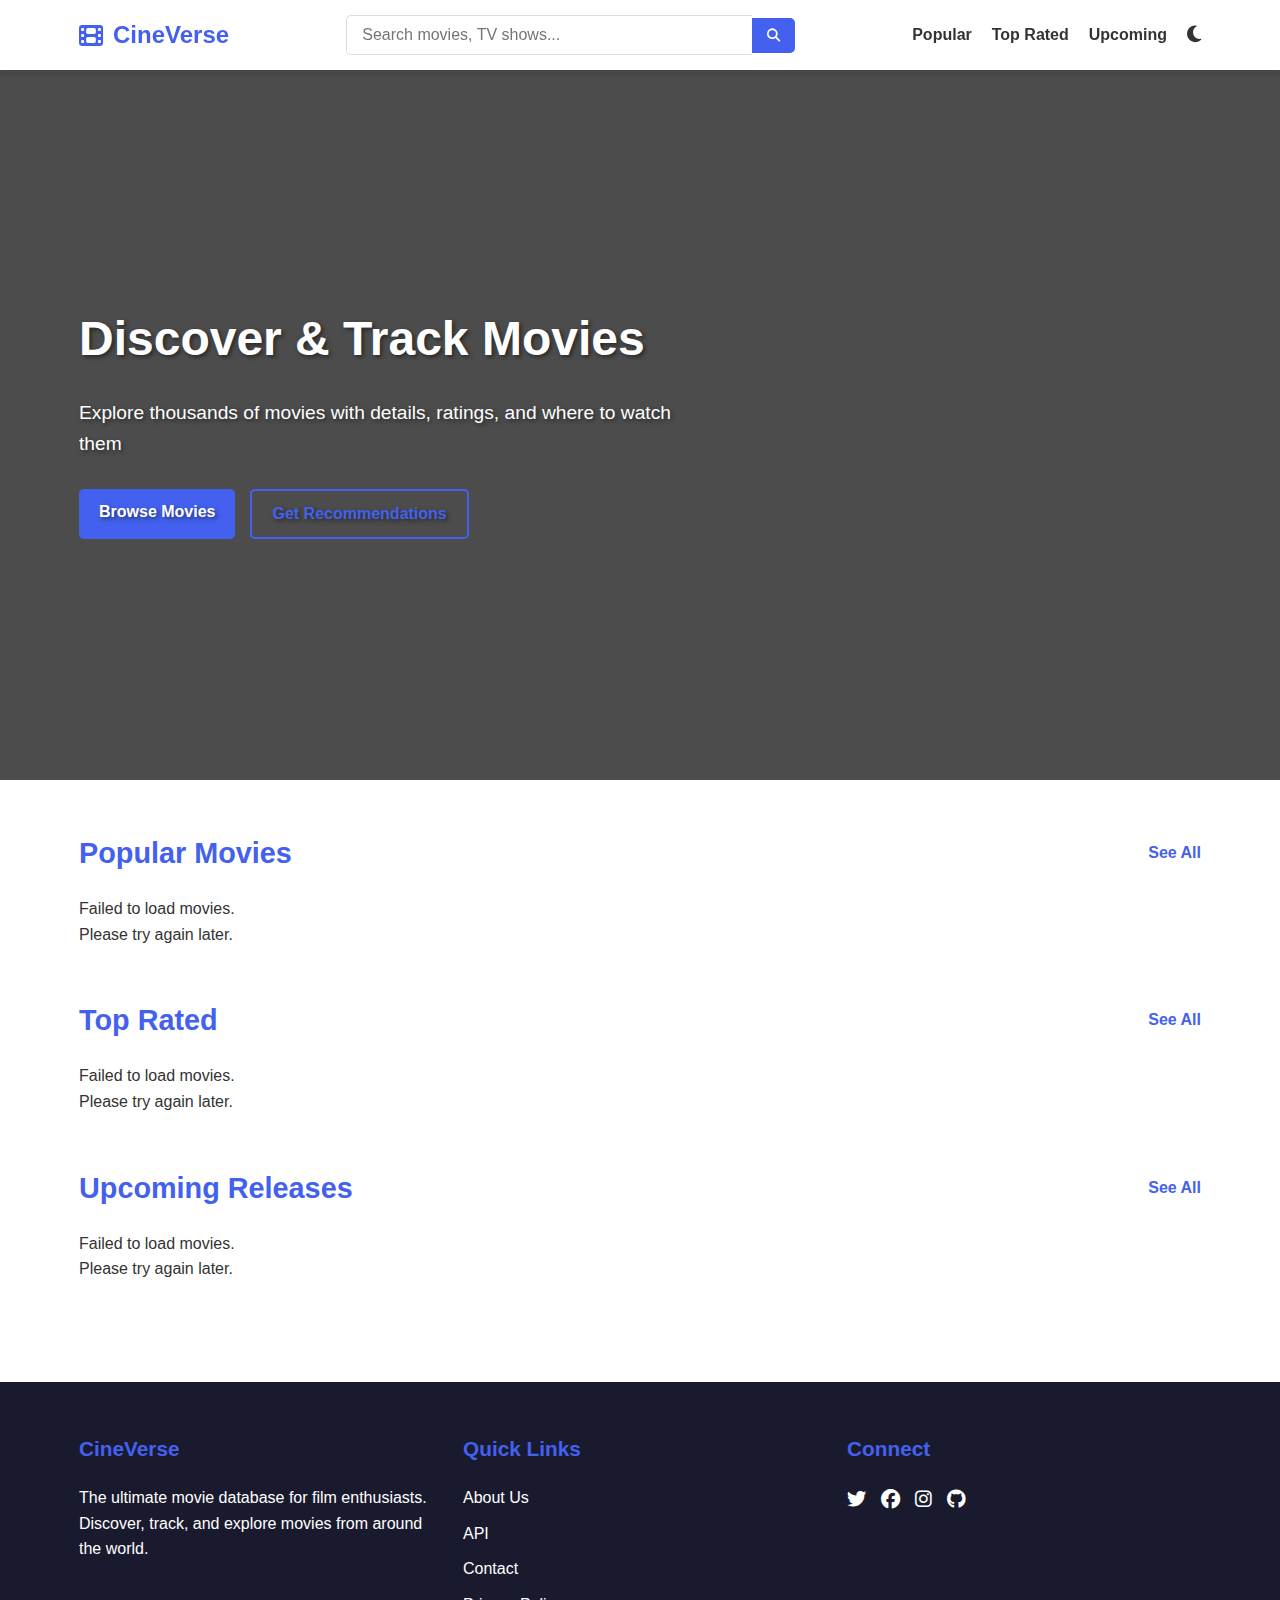
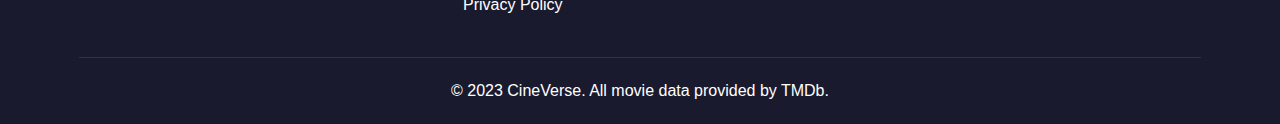
<file: index.html>
<!DOCTYPE html>
<html lang="en">
<head>
    <meta charset="UTF-8">
    <meta name="viewport" content="width=device-width, initial-scale=1.0">
    <title>CineVerse | Ultimate Movie Database</title>
    <link rel="stylesheet" href="https://cdnjs.cloudflare.com/ajax/libs/font-awesome/6.4.0/css/all.min.css">
    <link rel="stylesheet" href="day12qs1.css">
    <link rel="icon" href="assets/images/popcorn-icon.png">
</head>
<body>
    <!-- Header/Navbar -->
    <header class="header">
        <div class="container">
            <nav class="navbar">
                <a href="index.html" class="logo">
                    <i class="fas fa-film"></i>
                    <span>CineVerse</span>
                </a>
                
                <div class="search-box">
                    <input type="text" id="search-input" placeholder="Search movies, TV shows...">
                    <button id="search-btn"><i class="fas fa-search"></i></button>
                </div>
                
                <div class="menu">
                    <a href="#popular" class="menu-link">Popular</a>
                    <a href="#top-rated" class="menu-link">Top Rated</a>
                    <a href="#upcoming" class="menu-link">Upcoming</a>
                    <a href="#" class="menu-link" id="theme-toggle"><i class="fas fa-moon"></i></a>
                </div>
            </nav>
        </div>
    </header>

    <!-- Hero Section -->
    <section class="hero">
        <div class="container">
            <div class="hero-content">
                <h1>Discover & Track Movies</h1>
                <p>Explore thousands of movies with details, ratings, and where to watch them</p>
                <div class="hero-btns">
                    <a href="#popular" class="btn btn-primary">Browse Movies</a>
                    <a href="#" class="btn btn-secondary">Get Recommendations</a>
                </div>
            </div>
        </div>
    </section>

    <!-- Main Content -->
    <main class="main-content">
        <div class="container">
            <!-- Popular Movies Section -->
            <section id="popular" class="section">
                <div class="section-header">
                    <h2>Popular Movies</h2>
                    <a href="#" class="see-all">See All</a>
                </div>
                <div class="movies-grid" id="popular-movies">
                    <!-- Movies will be loaded here via JS -->
                </div>
            </section>

            <!-- Top Rated Section -->
            <section id="top-rated" class="section">
                <div class="section-header">
                    <h2>Top Rated</h2>
                    <a href="#" class="see-all">See All</a>
                </div>
                <div class="movies-grid" id="top-rated-movies">
                    <!-- Movies will be loaded here via JS -->
                </div>
            </section>

            <!-- Upcoming Section -->
            <section id="upcoming" class="section">
                <div class="section-header">
                    <h2>Upcoming Releases</h2>
                    <a href="#" class="see-all">See All</a>
                </div>
                <div class="movies-grid" id="upcoming-movies">
                    <!-- Movies will be loaded here via JS -->
                </div>
            </section>
        </div>
    </main>

    <!-- Footer -->
    <footer class="footer">
        <div class="container">
            <div class="footer-content">
                <div class="footer-section">
                    <h3>CineVerse</h3>
                    <p>The ultimate movie database for film enthusiasts. Discover, track, and explore movies from around the world.</p>
                </div>
                <div class="footer-section">
                    <h3>Quick Links</h3>
                    <ul>
                        <li><a href="#">About Us</a></li>
                        <li><a href="#">API</a></li>
                        <li><a href="#">Contact</a></li>
                        <li><a href="#">Privacy Policy</a></li>
                    </ul>
                </div>
                <div class="footer-section">
                    <h3>Connect</h3>
                    <div class="social-links">
                        <a href="#"><i class="fab fa-twitter"></i></a>
                        <a href="#"><i class="fab fa-facebook"></i></a>
                        <a href="#"><i class="fab fa-instagram"></i></a>
                        <a href="#"><i class="fab fa-github"></i></a>
                    </div>
                </div>
            </div>
            <div class="footer-bottom">
                <p>&copy; 2023 CineVerse. All movie data provided by <a href="https://www.themoviedb.org/" target="_blank">TMDb</a>.</p>
            </div>
        </div>
    </footer>

    <script src="day12qs1.js"></script>
</body>
</html>
</file>
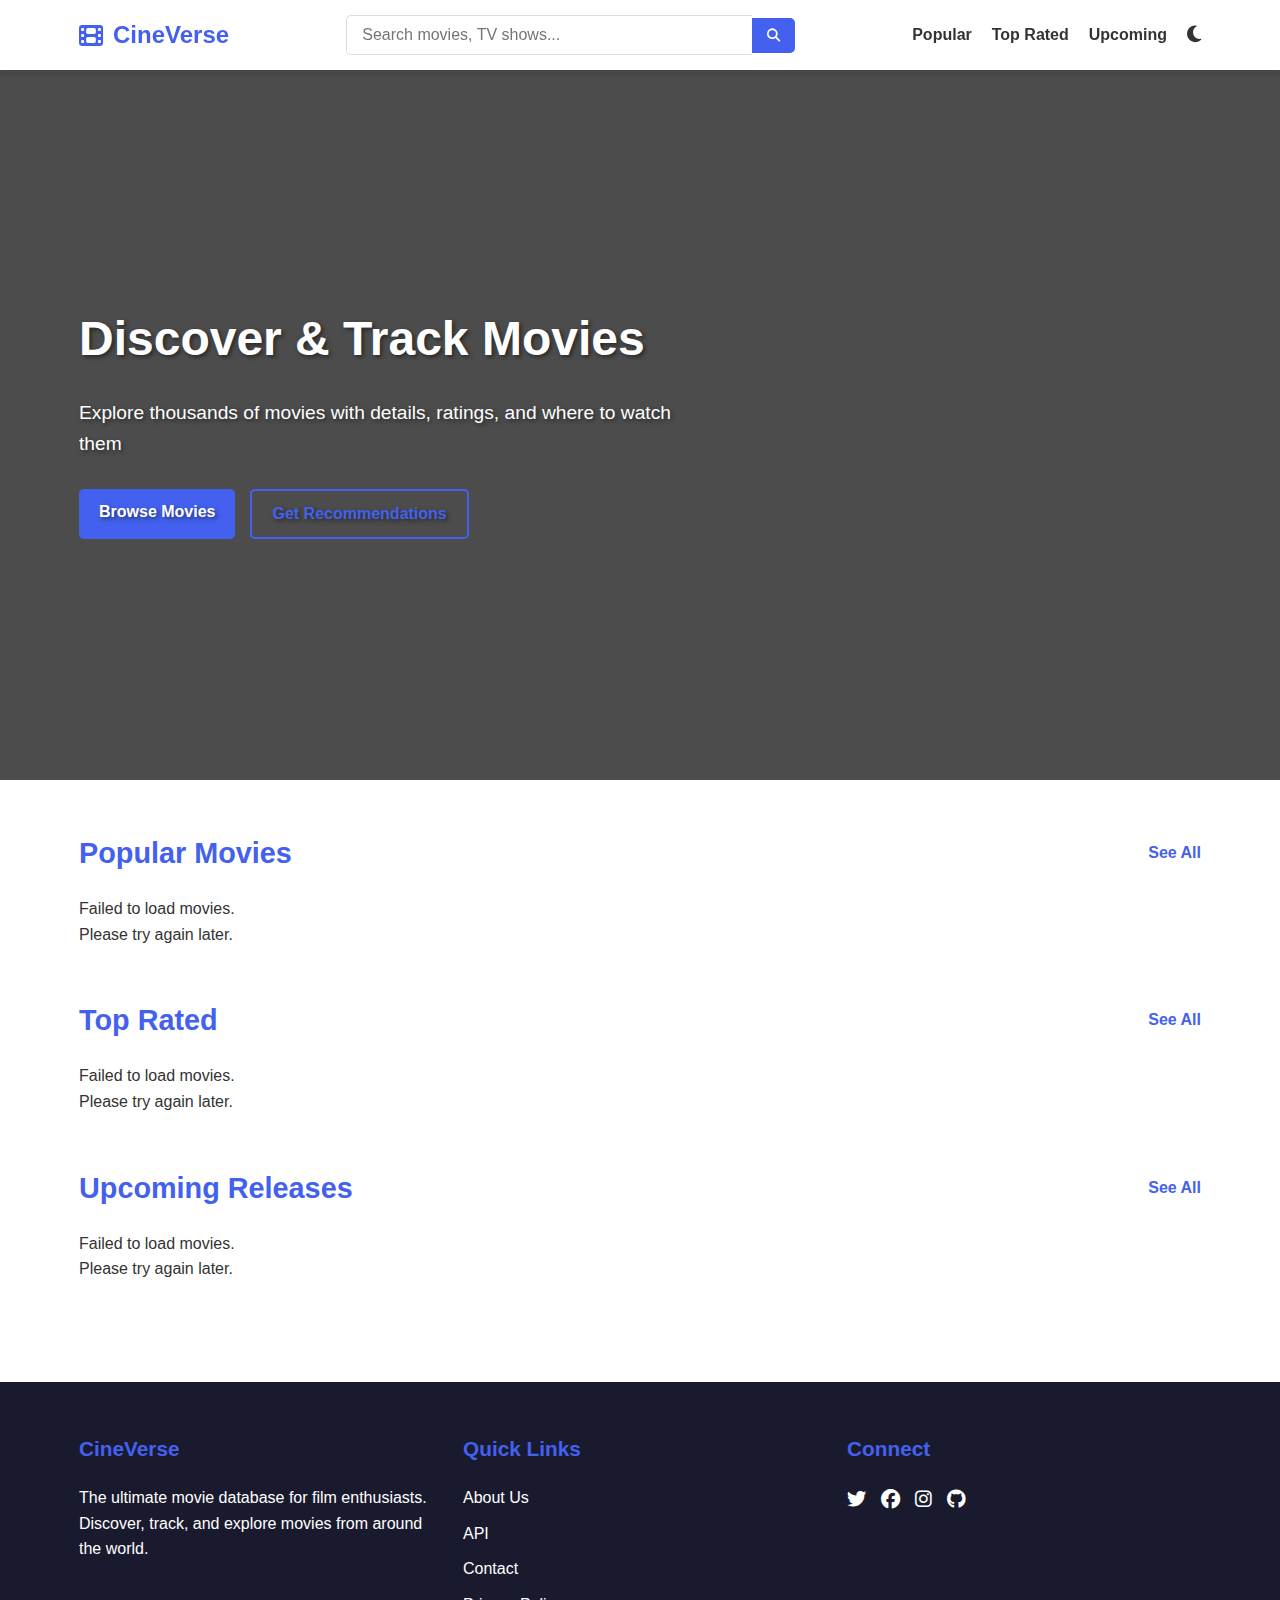
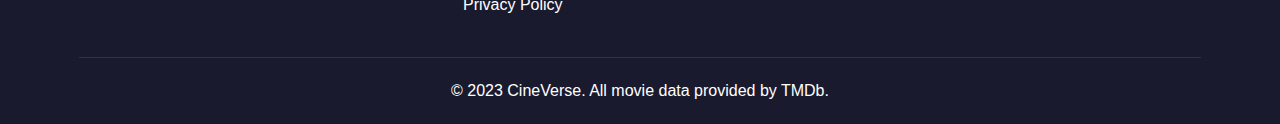
<file: day12qs1.html>
<!DOCTYPE html>
<html lang="en">
<head>
    <meta charset="UTF-8">
    <meta name="viewport" content="width=device-width, initial-scale=1.0">
    <title>CineVerse | Ultimate Movie Database</title>
    <link rel="stylesheet" href="https://cdnjs.cloudflare.com/ajax/libs/font-awesome/6.4.0/css/all.min.css">
    <link rel="stylesheet" href="day12qs1.css">
    <link rel="icon" href="assets/images/popcorn-icon.png">
</head>
<body>
    <!-- Header/Navbar -->
    <header class="header">
        <div class="container">
            <nav class="navbar">
                <a href="index.html" class="logo">
                    <i class="fas fa-film"></i>
                    <span>CineVerse</span>
                </a>
                
                <div class="search-box">
                    <input type="text" id="search-input" placeholder="Search movies, TV shows...">
                    <button id="search-btn"><i class="fas fa-search"></i></button>
                </div>
                
                <div class="menu">
                    <a href="#popular" class="menu-link">Popular</a>
                    <a href="#top-rated" class="menu-link">Top Rated</a>
                    <a href="#upcoming" class="menu-link">Upcoming</a>
                    <a href="#" class="menu-link" id="theme-toggle"><i class="fas fa-moon"></i></a>
                </div>
            </nav>
        </div>
    </header>

    <!-- Hero Section -->
    <section class="hero">
        <div class="container">
            <div class="hero-content">
                <h1>Discover & Track Movies</h1>
                <p>Explore thousands of movies with details, ratings, and where to watch them</p>
                <div class="hero-btns">
                    <a href="#popular" class="btn btn-primary">Browse Movies</a>
                    <a href="#" class="btn btn-secondary">Get Recommendations</a>
                </div>
            </div>
        </div>
    </section>

    <!-- Main Content -->
    <main class="main-content">
        <div class="container">
            <!-- Popular Movies Section -->
            <section id="popular" class="section">
                <div class="section-header">
                    <h2>Popular Movies</h2>
                    <a href="#" class="see-all">See All</a>
                </div>
                <div class="movies-grid" id="popular-movies">
                    <!-- Movies will be loaded here via JS -->
                </div>
            </section>

            <!-- Top Rated Section -->
            <section id="top-rated" class="section">
                <div class="section-header">
                    <h2>Top Rated</h2>
                    <a href="#" class="see-all">See All</a>
                </div>
                <div class="movies-grid" id="top-rated-movies">
                    <!-- Movies will be loaded here via JS -->
                </div>
            </section>

            <!-- Upcoming Section -->
            <section id="upcoming" class="section">
                <div class="section-header">
                    <h2>Upcoming Releases</h2>
                    <a href="#" class="see-all">See All</a>
                </div>
                <div class="movies-grid" id="upcoming-movies">
                    <!-- Movies will be loaded here via JS -->
                </div>
            </section>
        </div>
    </main>

    <!-- Footer -->
    <footer class="footer">
        <div class="container">
            <div class="footer-content">
                <div class="footer-section">
                    <h3>CineVerse</h3>
                    <p>The ultimate movie database for film enthusiasts. Discover, track, and explore movies from around the world.</p>
                </div>
                <div class="footer-section">
                    <h3>Quick Links</h3>
                    <ul>
                        <li><a href="#">About Us</a></li>
                        <li><a href="#">API</a></li>
                        <li><a href="#">Contact</a></li>
                        <li><a href="#">Privacy Policy</a></li>
                    </ul>
                </div>
                <div class="footer-section">
                    <h3>Connect</h3>
                    <div class="social-links">
                        <a href="#"><i class="fab fa-twitter"></i></a>
                        <a href="#"><i class="fab fa-facebook"></i></a>
                        <a href="#"><i class="fab fa-instagram"></i></a>
                        <a href="#"><i class="fab fa-github"></i></a>
                    </div>
                </div>
            </div>
            <div class="footer-bottom">
                <p>&copy; 2023 CineVerse. All movie data provided by <a href="https://www.themoviedb.org/" target="_blank">TMDb</a>.</p>
            </div>
        </div>
    </footer>

    <script src="day12qs1.js"></script>
</body>
</html>
</file>
<file: day12qs1.css>
/* Global Styles */
:root {
    --primary-color: #4361ee;
    --secondary-color: #3f37c9;
    --accent-color: #f72585;
    --dark-color: #1a1a2e;
    --light-color: #f8f9fa;
    --gray-color: #6c757d;
    --success-color: #4cc9f0;
    --warning-color: #f8961e;
    --danger-color: #ef233c;
    
    --text-color: #333;
    --bg-color: #fff;
    --card-bg: #fff;
    --shadow: 0 4px 6px rgba(0, 0, 0, 0.1);
    --transition: all 0.3s ease;
}

[data-theme="dark"] {
    --text-color: #f8f9fa;
    --bg-color: #1a1a2e;
    --card-bg: #16213e;
    --shadow: 0 4px 6px rgba(0, 0, 0, 0.3);
}

* {
    margin: 0;
    padding: 0;
    box-sizing: border-box;
}

html {
    scroll-behavior: smooth;
}

body {
    font-family: 'Segoe UI', Tahoma, Geneva, Verdana, sans-serif;
    background-color: var(--bg-color);
    color: var(--text-color);
    line-height: 1.6;
    transition: var(--transition);
}

.container {
    width: 90%;
    max-width: 1200px;
    margin: 0 auto;
    padding: 0 15px;
}

a {
    text-decoration: none;
    color: inherit;
}

img {
    max-width: 100%;
    height: auto;
}

.btn {
    display: inline-block;
    padding: 10px 20px;
    border-radius: 5px;
    font-weight: 600;
    text-align: center;
    transition: var(--transition);
    cursor: pointer;
    border: none;
}

.btn-primary {
    background-color: var(--primary-color);
    color: white;
}

.btn-primary:hover {
    background-color: var(--secondary-color);
    transform: translateY(-2px);
}

.btn-secondary {
    background-color: transparent;
    color: var(--primary-color);
    border: 2px solid var(--primary-color);
}

.btn-secondary:hover {
    background-color: var(--primary-color);
    color: white;
    transform: translateY(-2px);
}

/* Header Styles */
.header {
    background-color: var(--bg-color);
    box-shadow: var(--shadow);
    position: fixed;
    width: 100%;
    top: 0;
    z-index: 1000;
    transition: var(--transition);
}

.navbar {
    display: flex;
    justify-content: space-between;
    align-items: center;
    padding: 15px 0;
}

.logo {
    display: flex;
    align-items: center;
    font-size: 1.5rem;
    font-weight: 700;
    color: var(--primary-color);
}

.logo i {
    margin-right: 10px;
}

.search-box {
    display: flex;
    align-items: center;
    width: 40%;
}

.search-box input {
    width: 100%;
    padding: 10px 15px;
    border-radius: 5px 0 0 5px;
    border: 1px solid #ddd;
    border-right: none;
    font-size: 1rem;
    outline: none;
    transition: var(--transition);
    background-color: var(--card-bg);
    color: var(--text-color);
}

.search-box input:focus {
    border-color: var(--primary-color);
}

.search-box button {
    padding: 10px 15px;
    background-color: var(--primary-color);
    color: white;
    border: none;
    border-radius: 0 5px 5px 0;
    cursor: pointer;
    transition: var(--transition);
}

.search-box button:hover {
    background-color: var(--secondary-color);
}

.menu {
    display: flex;
    align-items: center;
    gap: 20px;
}

.menu-link {
    font-weight: 600;
    transition: var(--transition);
}

.menu-link:hover {
    color: var(--primary-color);
}

#theme-toggle {
    font-size: 1.2rem;
    cursor: pointer;
}

/* Hero Section */
.hero {
    background: linear-gradient(rgba(0, 0, 0, 0.7), rgba(0, 0, 0, 0.7)), url('https://image.tmdb.org/t/p/original/wwemzKWzjKYJFfCeiB57q3r4Bcm.png');
    background-size: cover;
    background-position: center;
    height: 80vh;
    display: flex;
    align-items: center;
    color: white;
    margin-top: 60px;
    text-shadow: 2px 2px 4px rgba(0, 0, 0, 0.5);
}

.hero-content {
    max-width: 600px;
}

.hero h1 {
    font-size: 3rem;
    margin-bottom: 20px;
}

.hero p {
    font-size: 1.2rem;
    margin-bottom: 30px;
}

.hero-btns {
    display: flex;
    gap: 15px;
}

/* Main Content */
.main-content {
    padding: 50px 0;
}

.section {
    margin-bottom: 50px;
}

.section-header {
    display: flex;
    justify-content: space-between;
    align-items: center;
    margin-bottom: 20px;
}

.section-header h2 {
    font-size: 1.8rem;
    color: var(--primary-color);
}

.see-all {
    color: var(--primary-color);
    font-weight: 600;
    transition: var(--transition);
}

.see-all:hover {
    text-decoration: underline;
}

/* Movies Grid */
.movies-grid {
    display: grid;
    grid-template-columns: repeat(auto-fill, minmax(200px, 1fr));
    gap: 20px;
}

.movie-card {
    background-color: var(--card-bg);
    border-radius: 10px;
    overflow: hidden;
    box-shadow: var(--shadow);
    transition: var(--transition);
    cursor: pointer;
}

.movie-card:hover {
    transform: translateY(-10px);
    box-shadow: 0 10px 20px rgba(0, 0, 0, 0.2);
}

.movie-poster {
    width: 100%;
    height: 300px;
    object-fit: cover;
}

.movie-info {
    padding: 15px;
}

.movie-title {
    font-size: 1.1rem;
    font-weight: 600;
    margin-bottom: 8px;
    white-space: nowrap;
    overflow: hidden;
    text-overflow: ellipsis;
}

.movie-details {
    display: flex;
    justify-content: space-between;
    font-size: 0.9rem;
    color: var(--gray-color);
}

.movie-rating {
    display: flex;
    align-items: center;
    color: var(--warning-color);
}

.movie-rating i {
    margin-right: 5px;
}

/* Footer */
.footer {
    background-color: var(--dark-color);
    color: white;
    padding: 50px 0 20px;
}

.footer-content {
    display: grid;
    grid-template-columns: repeat(auto-fit, minmax(250px, 1fr));
    gap: 30px;
    margin-bottom: 30px;
}

.footer-section h3 {
    font-size: 1.3rem;
    margin-bottom: 20px;
    color: var(--primary-color);
}

.footer-section ul {
    list-style: none;
}

.footer-section ul li {
    margin-bottom: 10px;
}

.footer-section ul li a:hover {
    color: var(--primary-color);
}

.social-links {
    display: flex;
    gap: 15px;
}

.social-links a {
    font-size: 1.2rem;
    color: white;
    transition: var(--transition);
}

.social-links a:hover {
    color: var(--primary-color);
}

.footer-bottom {
    text-align: center;
    padding-top: 20px;
    border-top: 1px solid rgba(255, 255, 255, 0.1);
}

/* Responsive Design */
@media (max-width: 992px) {
    .search-box {
        width: 50%;
    }
    
    .hero h1 {
        font-size: 2.5rem;
    }
}

@media (max-width: 768px) {
    .navbar {
        flex-direction: column;
        gap: 15px;
    }
    
    .search-box {
        width: 100%;
    }
    
    .menu {
        width: 100%;
        justify-content: space-between;
    }
    
    .hero {
        height: auto;
        padding: 100px 0;
        text-align: center;
    }
    
    .hero-btns {
        justify-content: center;
    }
    
    .movies-grid {
        grid-template-columns: repeat(auto-fill, minmax(150px, 1fr));
    }
}

@media (max-width: 576px) {
    .hero h1 {
        font-size: 2rem;
    }
    
    .hero p {
        font-size: 1rem;
    }
    
    .hero-btns {
        flex-direction: column;
        gap: 10px;
    }
    
    .movies-grid {
        grid-template-columns: repeat(auto-fill, minmax(120px, 1fr));
        gap: 15px;
    }
    
    .movie-poster {
        height: 250px;
    }
}
</file>
